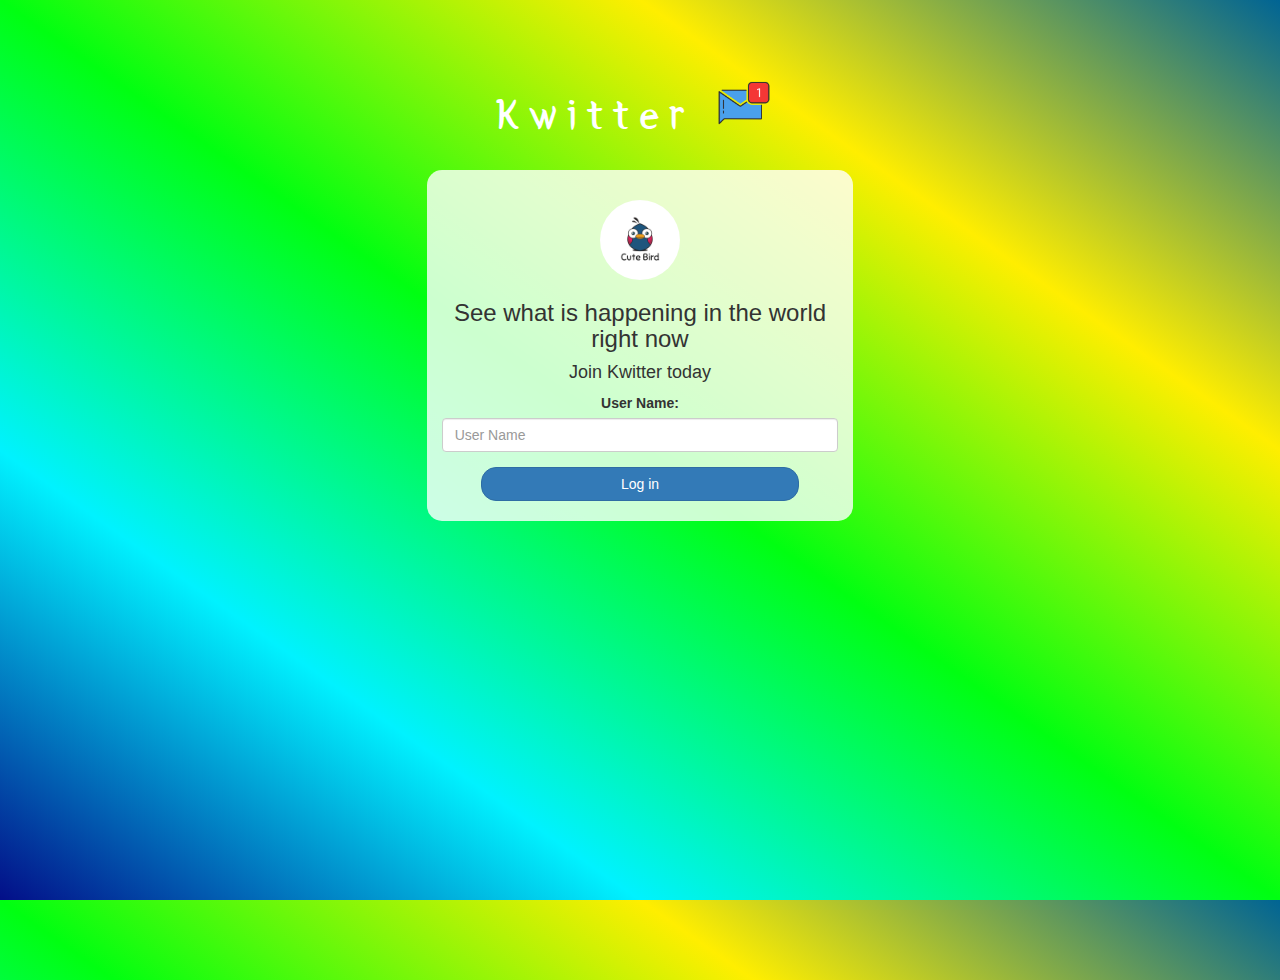
<file: index.html>
<!DOCTYPE html>
<html>
<head>
	<title>Kwitter</title>
<link href="https://fonts.googleapis.com/css?family=Yeon+Sung&display=swap" rel="stylesheet"><meta name="viewport" content="width=device-width, initial-scale=1">

<link rel="stylesheet" href="https://maxcdn.bootstrapcdn.com/bootstrap/3.4.0/css/bootstrap.min.css">
<script src="https://ajax.googleapis.com/ajax/libs/jquery/3.4.1/jquery.min.js"></script>
<script src="https://maxcdn.bootstrapcdn.com/bootstrap/3.4.0/js/bootstrap.min.js"></script>

<link rel="stylesheet" type="text/css" href="style.css">
<script src="kwitter.js"></script>
</head>
<body>
<center>
	<h1 class="header">	
		Kwitter	<sup>
	<img src="m2.png">
	</sup>
</h1>
	<div class="col-lg-4 col-md-6 col-sm-6 col-xs-11 login_div">
	<img src="logo.png" class="logo">
		<h3 >See what is happening in the world right now</h3>
		<h4 >Join Kwitter today</h4>
		<div class="form-group">
		  <label >User Name:</label>
		  <input class="form-control" id="user_name" placeholder="User Name" type="text">
		</div>
		<button id="login_button" class="btn btn-primary" onclick="adduser()">Log in</button>
		<br><br>
	</div>
</center>
</body>
</html>
</file>
<file: style.css>
html, body
{
  height: 100%;
  margin: 0;
}

body
{
background-image: linear-gradient(to right top, #030e88, #00f2ff, #00ff11, #ffee00, #006494);
}

.header
{
	color: white;font-family: 'Yeon Sung';font-size: 45px;letter-spacing: 10px;margin-top: 80px;
}
.header img
{
	width: 80px;margin-left: -15px;
}

.login_div
{
	background: rgba(255,255,255,0.8);float: none;border-radius: 15px;
}

.logo
{
	width: 80px;margin-top: 30px;border-radius: 40px;
}

#login_button
{
	width: 80%;border-radius: 15px;
}

.room_name
{
	cursor: pointer;
	font-size: 20px;
}


#logout
{
	font-size: 20px; float: right;
}


#output
{
	padding: 10px; width:80%;background: rgba(255,255,255,0.8);border-radius: 15px;
}

.input_div_room_page
{
	width: 80%;
}

.input_div label
{
	color: white;font-size: 20px;
}


.input_div_message_page
{
	position: fixed;bottom: 0px;width: 100%;background: rgba(255,255,255,0.8);
}
.input_div_message_page label
{
	color: black;
}
.input_div_message_page #msg
{
	width: 80%;
}
.input_div_message_page button
{
	margin-top: 15px;
	width: 50%; 
}
.color_white
{
	color: white
}

.user_tick
{
	width:20px;
}
.message_h4
{
	padding-left:5px;color:grey;
}
</file>
